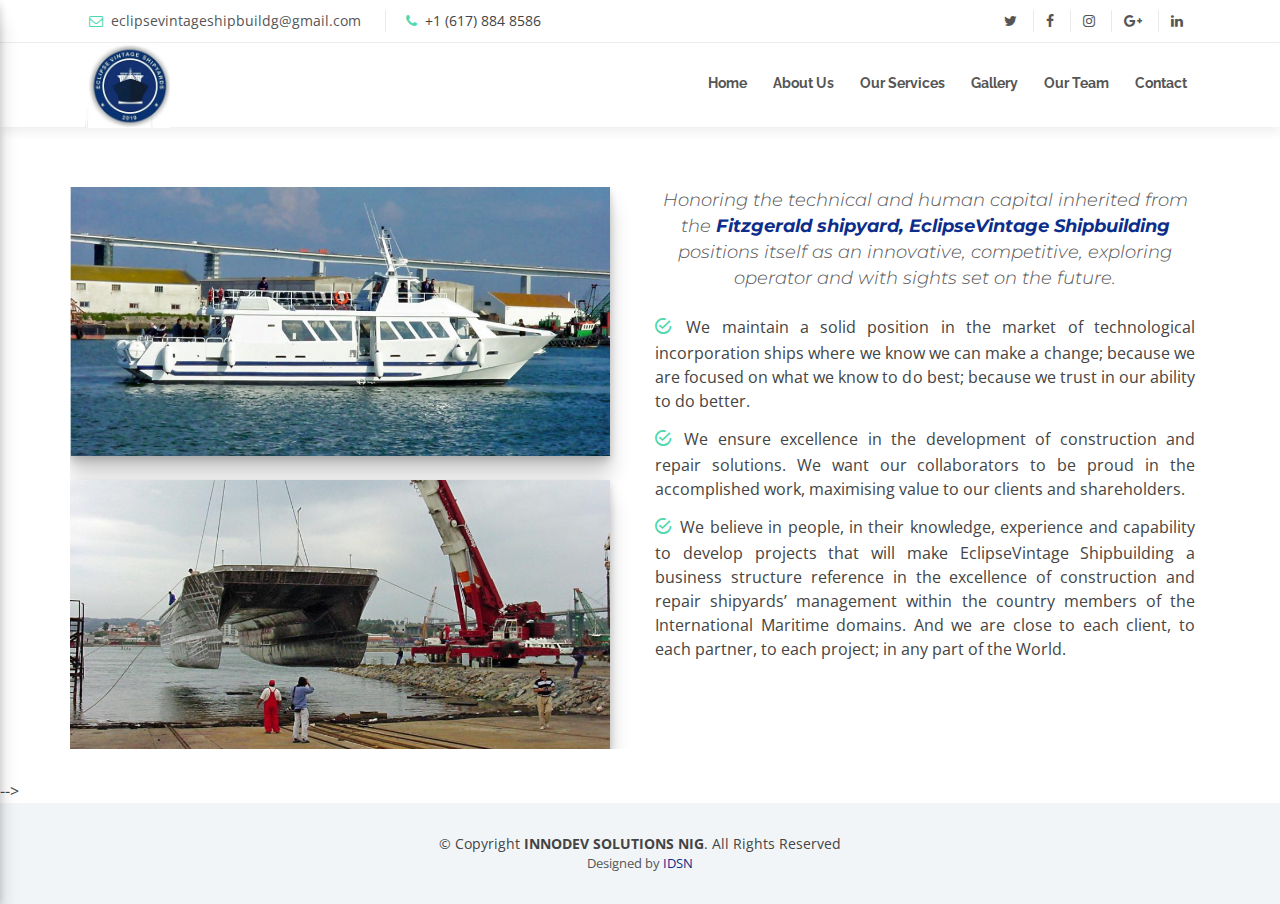
<file: about.html>
<!DOCTYPE html>
<html lang="en">
<head>
  <meta charset="utf-8">
  <title>EclipseVintage</title>
  <meta content="width=device-width, initial-scale=1.0" name="viewport">
  <meta content="" name="keywords">
  <meta content="" name="description">

  <!-- Favicons -->
  <link href="img/DA.jpeg" rel="icon">
  <link href="img/FA.jpeg" rel="apple-touch-icon">

  <!-- Google Fonts -->
  <link href="https://fonts.googleapis.com/css?family=Open+Sans:300,300i,400,400i,700,700i|Raleway:300,400,500,700,800|Montserrat:300,400,700" rel="stylesheet">

  <!-- Bootstrap CSS File -->
  <link href="lib/bootstrap/css/bootstrap.min.css" rel="stylesheet">

  <!-- Libraries CSS Files -->
  <link href="lib/font-awesome/css/font-awesome.min.css" rel="stylesheet">
  <link href="lib/animate/animate.min.css" rel="stylesheet">
  <link href="lib/ionicons/css/ionicons.min.css" rel="stylesheet">
  <link href="lib/owlcarousel/assets/owl.carousel.min.css" rel="stylesheet">
  <link href="lib/magnific-popup/magnific-popup.css" rel="stylesheet">
  <link href="lib/ionicons/css/ionicons.min.css" rel="stylesheet">

  <!-- Main Stylesheet File -->
  <link href="css/style.css" rel="stylesheet">

  <!-- =======================================================
    Theme Name: Reveal
    Theme URL: https://bootstrapmade.com/reveal-bootstrap-corporate-template/
    Author: BootstrapMade.com
    License: https://bootstrapmade.com/license/
  ======================================================= -->
</head>

<body id="body">

  <!--==========================
    Top Bar
  ============================-->
  <section id="topbar" class="d-none d-lg-block">
    <div class="container clearfix">
      <div class="contact-info float-left">
        <i class="fa fa-envelope-o"></i> <a href="mailto:contact@example.com">eclipsevintageshipbuildg@gmail.com</a>
        <i class="fa fa-phone"></i> +1 (617) 884 8586
      </div>
      <div class="social-links float-right">
        <a href="#" class="twitter"><i class="fa fa-twitter"></i></a>
        <a href="#" class="facebook"><i class="fa fa-facebook"></i></a>
        <a href="#" class="instagram"><i class="fa fa-instagram"></i></a>
        <a href="#" class="google-plus"><i class="fa fa-google-plus"></i></a>
        <a href="#" class="linkedin"><i class="fa fa-linkedin"></i></a>
      </div>
    </div>
  </section>

  <!--==========================
    Header
  ============================-->
  <header id="header">
    <div class="container">

      <div id="logo" class="pull-left">
        <!-- <h1><a href="#body" class="scrollto">Reve<span>al</span></a></h1> -->
        <!-- Uncomment below if you prefer to use an image logo -->
         <a href="#body" style="z-index: 10; position: absolute;"><img src="img/FA.jpeg" alt="" title="" /></a>
      </div>

      <nav id="nav-menu-container">
        <ul class="nav-menu">
          <li class="menu-activ"><a href="index.html">Home</a></li>
          <li><a href="about.html">About Us</a></li>
          <li><a href="services.html">Our Services</a></li>
          <li><a href="gallery.html">Gallery</a></li>
          <li><a href="team.html">Our Team</a></li>
          <li><a href="contact.html">Contact</a></li>
        </ul>
      </nav><!-- #nav-menu-container -->
    </div>
  </header><!-- #header -->
<!--==========================
      About Section
    ============================-->
    <section id="about" class="wow fadeInUp">
      <div class="container">
        <div class="row">
          <div class="col-lg-6 about-img">
            <img src="img/about-img.jpeg" alt=""><br><br>
            <span>
              <!-- <img src="img/about-img1.jpeg" alt=""> -->
            </span>
            <img src="img/about-img3.jpeg" alt="">
          </div>

          <div class="col-lg-6 content">
            <h3>Honoring the technical and human capital inherited from the <span>Fitzgerald shipyard, EclipseVintage Shipbuilding</span> positions itself as an innovative, competitive, exploring operator and with sights set on the future.</h3>

            <ul>
              <li><i class="ion-android-checkmark-circle"></i> We maintain a solid position in the market of technological incorporation ships where we know we can make a change; because we are focused on what we know to do best; because we trust in our ability to do better.</li>

              <li><i class="ion-android-checkmark-circle"></i> We ensure excellence in the development of construction and repair solutions. We want our collaborators to be proud in the accomplished work, maximising value to our clients and shareholders.</li>

              <li><i class="ion-android-checkmark-circle"></i> We believe in people, in their knowledge, experience and capability to develop projects that will make EclipseVintage Shipbuilding a business structure reference in the excellence of construction and repair shipyards’ management within the country members of the International Maritime domains. And we are close to each client, to each partner, to each project; in any part of the World.</li>
            </ul>

          </div>
        </div>

      </div>
    </section><!-- #about -->

    <!--==========================
      Mission/Vision Section
    ============================-->
<!-- <div>
    <section id="services" >
      <div class="container">
        <div class="section-header" id="mission">
          <h2 style="letter-spacing: 2px"s>Vision/Mission</h2>
          <p>Sed tamen tempor magna labore dolore dolor sint tempor duis magna elit veniam aliqua esse amet veniam enim export quid quid veniam aliqua eram noster malis nulla duis fugiat culpa esse aute nulla ipsum velit export irure minim illum fore</p>
        </div>

        <div class="row">

          <div class="col-lg-6">
            <div class="box wow fadeInLeft">
              <div class="icon"><i class="fa fa-bar-chart"></i></div>
              <h4 class="title"><a href="">Vision</a></h4>
              <p class="description"> * Emerge as an internationally preferred shipyard to construct world class Merchant and Naval ships, Offshore vessels and structures.</p>
              <br>
              <p class="description">* Become market leader in ship repair, including conversions/ up-gradation.</p>
            </div>
          </div>

          <div class="col-lg-6">
            <div class="box wow fadeInRight">
              <div class="icon"><i class="fa fa-picture-o"></i></div>
              <h4 class="title"><a href="">Mission</a></h4>
              <p class="description">* To build and repair vessels to international standards and provide value added quality engineering services.</p>
              <br>
              <p class="description">* Sustain corporate growth in competitive environment</p>
            </div>
          </div>
        </div>

        <div class="col-lg-">
            <div class="box wow fadeInRight">
              <div class="icon"><i class="fa fa-picture-o"></i></div>
              <h4 class="title"><a href="">Objectives</a></h4>
              <p class="description">* To sustain and enhance commercial shipbuilding activities through technology up- gradation and capacity augmentation </p>
              <br>
              <p class="description">* To continuously endeavor to expand/diversify activities of the shipyard including setting up new facilities</p>
              <br>
              <p class="description">* To carry out Research & Development in Welding and Clean Ship Design Technology</p>
              <br>
              <p class="description">* To Motivate employees through improved specific training programs</p>
              <br>
              <p class="description">* To adopt best practices for clean and safe environment</p>
              <br>
              <p class="description">* Ride the down time with aggressive bidding and secure orders to maximize capacity</p>

              <br>
              <p class="description">* Ensure excellence by developing solutions in naval construction and repair where our collaborators can be proud of the accomplished work by maximising value to clients and shareholders. To be an innovative, competitive, exploring operator and with sights set on the future. To be close to every client, every partner, every project; in any part of the world.</p>
            </div>
          </div>
        </div>
      </div>
    <!-- </section> --> -->
</div>
    <!--==========================
    Footer
  ============================-->
  <footer id="footer">
    <div class="container">
      <div class="copyright">
        &copy; Copyright <strong>INNODEV SOLUTIONS NIG</strong>. All Rights Reserved
      </div>
      <div class="credits">
       
        Designed by <a href="mailto:nonnygraphics@gmail.com">IDSN</a>
      </div>
    </div>
  </footer><!-- #footer -->
  <a href="#" class="back-to-top"><i class="fa fa-chevron-up"></i></a>
    <!-- JavaScript Libraries -->
  <script src="lib/jquery/jquery.min.js"></script>
  <script src="lib/jquery/jquery-migrate.min.js"></script>
  <script src="lib/bootstrap/js/bootstrap.bundle.min.js"></script>
  <script src="lib/easing/easing.min.js"></script>
  <script src="lib/superfish/hoverIntent.js"></script>
  <script src="lib/superfish/superfish.min.js"></script>
  <script src="lib/wow/wow.min.js"></script>
  <script src="lib/owlcarousel/owl.carousel.min.js"></script>
  <script src="lib/magnific-popup/magnific-popup.min.js"></script>
  <script src="lib/sticky/sticky.js"></script>

  <!-- Contact Form JavaScript File -->
  <script src="contactform/contactform.js"></script>

  <!-- Template Main Javascript File -->
  <script src="js/main.js"></script>
  </body>
  </html>
</file>
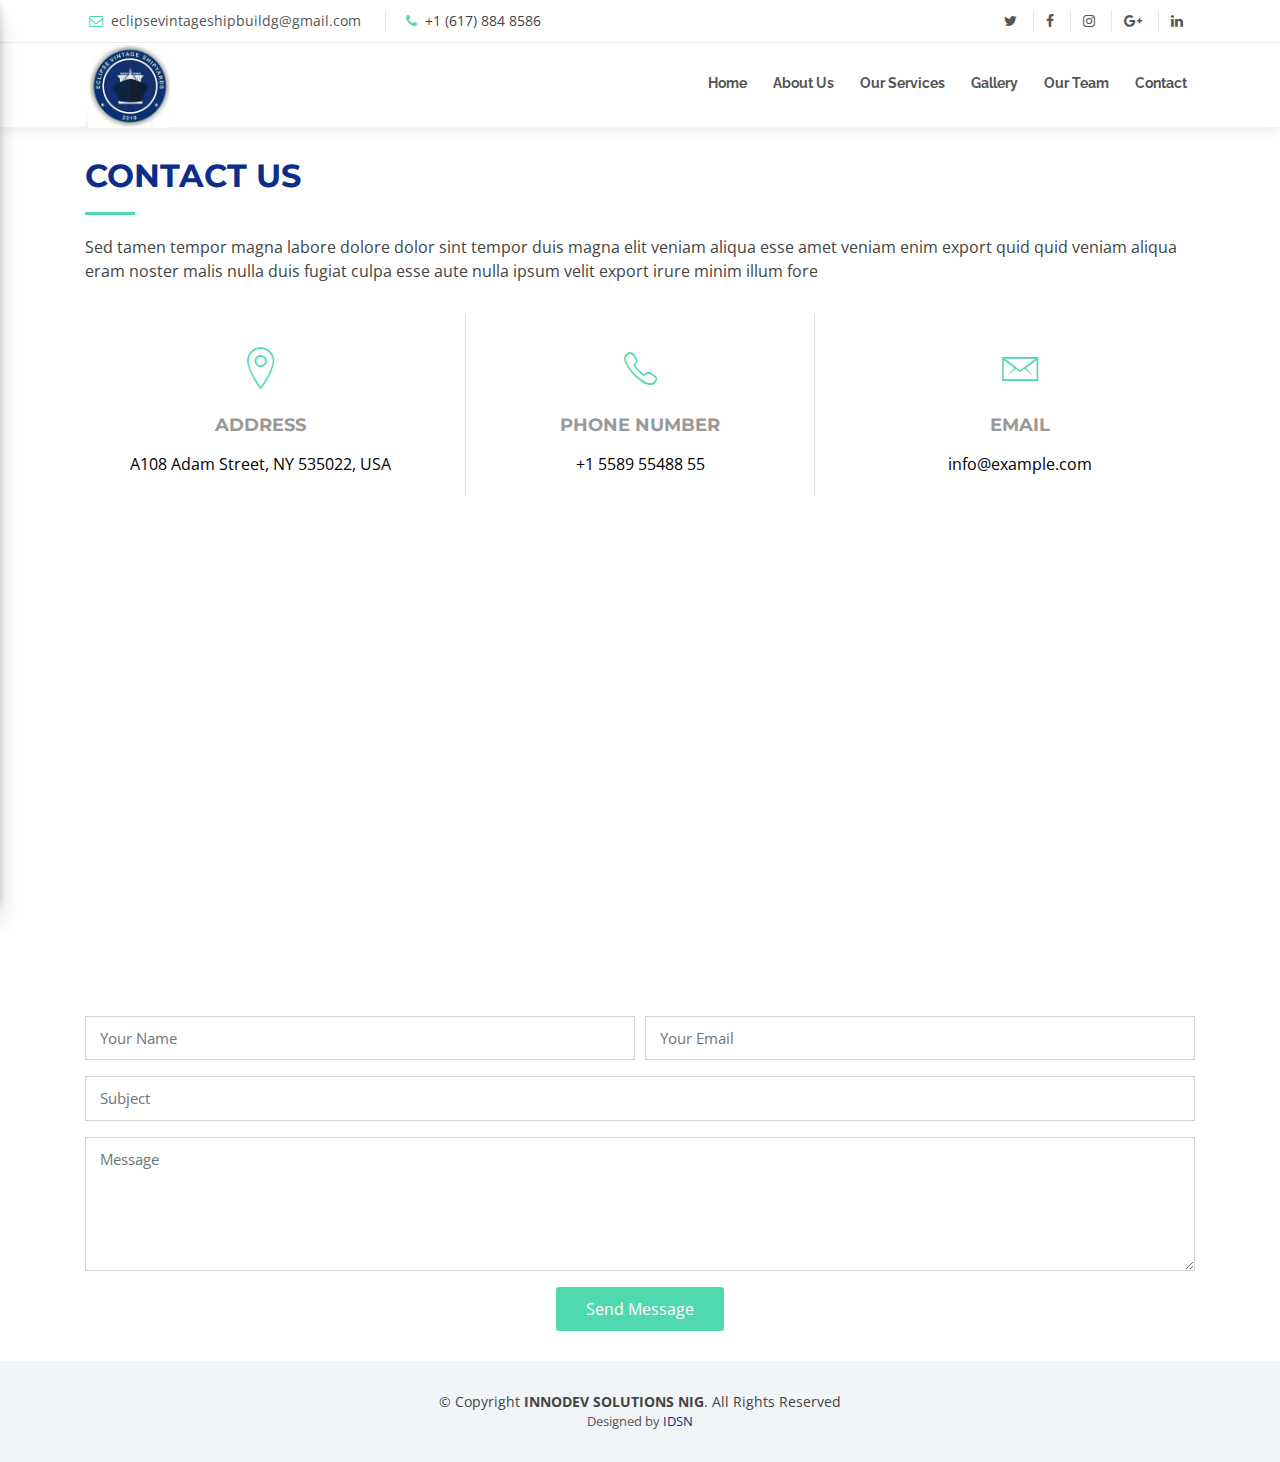
<file: contact.html>
<!DOCTYPE html>
<html lang="en">
<head>
  <meta charset="utf-8">
  <title>EclipseVintage</title>
  <meta content="width=device-width, initial-scale=1.0" name="viewport">
  <meta content="" name="keywords">
  <meta content="" name="description">

  <!-- Favicons -->
  <link href="img/DA.jpeg" rel="icon">
  <link href="img/FA.jpeg" rel="apple-touch-icon">

  <!-- Google Fonts -->
  <link href="https://fonts.googleapis.com/css?family=Open+Sans:300,300i,400,400i,700,700i|Raleway:300,400,500,700,800|Montserrat:300,400,700" rel="stylesheet">

  <!-- Bootstrap CSS File -->
  <link href="lib/bootstrap/css/bootstrap.min.css" rel="stylesheet">

  <!-- Libraries CSS Files -->
  <link href="lib/font-awesome/css/font-awesome.min.css" rel="stylesheet">
  <link href="lib/animate/animate.min.css" rel="stylesheet">
  <link href="lib/ionicons/css/ionicons.min.css" rel="stylesheet">
  <link href="lib/owlcarousel/assets/owl.carousel.min.css" rel="stylesheet">
  <link href="lib/magnific-popup/magnific-popup.css" rel="stylesheet">
  <link href="lib/ionicons/css/ionicons.min.css" rel="stylesheet">

  <!-- Main Stylesheet File -->
  <link href="css/style.css" rel="stylesheet">

  <!-- =======================================================
    Theme Name: Reveal
    Theme URL: https://bootstrapmade.com/reveal-bootstrap-corporate-template/
    Author: BootstrapMade.com
    License: https://bootstrapmade.com/license/
  ======================================================= -->
</head>

<body id="body">

  <!--==========================
    Top Bar
  ============================-->
  <section id="topbar" class="d-none d-lg-block">
    <div class="container clearfix">
      <div class="contact-info float-left">
        <i class="fa fa-envelope-o"></i> <a href="mailto:contact@example.com">eclipsevintageshipbuildg@gmail.com</a>
        <i class="fa fa-phone"></i> +1 (617) 884 8586
      </div>
      <div class="social-links float-right">
        <a href="#" class="twitter"><i class="fa fa-twitter"></i></a>
        <a href="#" class="facebook"><i class="fa fa-facebook"></i></a>
        <a href="#" class="instagram"><i class="fa fa-instagram"></i></a>
        <a href="#" class="google-plus"><i class="fa fa-google-plus"></i></a>
        <a href="#" class="linkedin"><i class="fa fa-linkedin"></i></a>
      </div>
    </div>
  </section>

  <!--==========================
    Header
  ============================-->
  <header id="header">
    <div class="container">

      <div id="logo" class="pull-left">
        <!-- <h1><a href="#body" class="scrollto">Reve<span>al</span></a></h1> -->
        <!-- Uncomment below if you prefer to use an image logo -->
         <a href="#body" style="z-index: 10; position: absolute;"><img src="img/FA.jpeg" alt="" title="" /></a>
      </div>

      <nav id="nav-menu-container">
        <ul class="nav-menu">
          <li class="menu-activ"><a href="index.html">Home</a></li>
          <li><a href="about.html">About Us</a></li>
          <li><a href="services.html">Our Services</a></li>
          <li><a href="gallery.html">Gallery</a></li>
          <li><a href="team.html">Our Team</a></li>
          <li><a href="contact.html">Contact</a></li>
        </ul>
      </nav><!-- #nav-menu-container -->
    </div>
  </header><!-- #header -->
  <!--==========================
      Contact Section
    ============================-->
    <section id="contact" class="wow fadeInUp">
      <div class="container">
        <div class="section-header">
          <h2>Contact Us</h2>
          <p>Sed tamen tempor magna labore dolore dolor sint tempor duis magna elit veniam aliqua esse amet veniam enim export quid quid veniam aliqua eram noster malis nulla duis fugiat culpa esse aute nulla ipsum velit export irure minim illum fore</p>
        </div>

        <div class="row contact-info">

          <div class="col-md-4">
            <div class="contact-address">
              <i class="ion-ios-location-outline"></i>
              <h3>Address</h3>
              <address>A108 Adam Street, NY 535022, USA</address>
            </div>
          </div>

          <div class="col-md-4">
            <div class="contact-phone">
              <i class="ion-ios-telephone-outline"></i>
              <h3>Phone Number</h3>
              <p><a href="tel:+155895548855">+1 5589 55488 55</a></p>
            </div>
          </div>

          <div class="col-md-4">
            <div class="contact-email">
              <i class="ion-ios-email-outline"></i>
              <h3>Email</h3>
              <p><a href="mailto:nonnygraphics@gmail.com">info@example.com</a></p>
            </div>
          </div>

        </div>
      </div>

        <center>
      <div class="container mb-4">
        <iframe src="https://www.google.com/maps/embed?pb=!1m18!1m12!1m3!1d15765.053513986551!2d7.066534123980266!3d8.947860647796906!2m3!1f0!2f0!3f0!3m2!1i1024!2i768!4f13.1!3m3!1m2!1s0x104e87e703eeddf7%3A0x98ff51427477b0a9!2sUniversity%20of%20Abuja%2C%20Mini%20Campus!5e0!3m2!1sen!2sng!4v1567801909671!5m2!1sen!2sng" width="600" height="450" frameborder="0" style="border:0;" allowfullscreen=""></iframe>
        </div>
    </center>

      <div class="container">
        <div class="form">
          <div id="sendmessage">Your message has been sent. Thank you!</div>
          <div id="errormessage"></div>
          <form action="" method="post" role="form" class="contactForm">
            <div class="form-row">
              <div class="form-group col-md-6">
                <input type="text" name="name" class="form-control" id="name" placeholder="Your Name" data-rule="minlen:4" data-msg="Please enter at least 4 chars" />
                <div class="validation"></div>
              </div>
              <div class="form-group col-md-6">
                <input type="email" class="form-control" name="email" id="email" placeholder="Your Email" data-rule="email" data-msg="Please enter a valid email" />
                <div class="validation"></div>
              </div>
            </div>
            <div class="form-group">
              <input type="text" class="form-control" name="subject" id="subject" placeholder="Subject" data-rule="minlen:4" data-msg="Please enter at least 8 chars of subject" />
              <div class="validation"></div>
            </div>
            <div class="form-group">
              <textarea class="form-control" name="message" rows="5" data-rule="required" data-msg="Please write something for us" placeholder="Message"></textarea>
              <div class="validation"></div>
            </div>
            <div class="text-center"><a href="mailto:nonnygraphics@gmail.com? Subject=Hello%20again" target="_top"><button type="submit">Send Message</button></div>
          </form>
        </div>

      </div>
    </section><!-- #contact -->

  </main>
</a>

<!--==========================
    Footer
  ============================-->
  <footer id="footer">
    <div class="container">
      <div class="copyright">
        &copy; Copyright <strong>INNODEV SOLUTIONS NIG</strong>. All Rights Reserved
      </div>
      <div class="credits">
       
        Designed by <a href="mailto:nonnygraphics@gmail.com">IDSN</a>
      </div>
    </div>
  </footer><!-- #footer -->

    <a href="#" class="back-to-top"><i class="fa fa-chevron-up"></i></a>
  <!-- JavaScript Libraries -->
  <script src="lib/jquery/jquery.min.js"></script>
  <script src="lib/jquery/jquery-migrate.min.js"></script>
  <script src="lib/bootstrap/js/bootstrap.bundle.min.js"></script>
  <script src="lib/easing/easing.min.js"></script>
  <script src="lib/superfish/hoverIntent.js"></script>
  <script src="lib/superfish/superfish.min.js"></script>
  <script src="lib/wow/wow.min.js"></script>
  <script src="lib/owlcarousel/owl.carousel.min.js"></script>
  <script src="lib/magnific-popup/magnific-popup.min.js"></script>
  <script src="lib/sticky/sticky.js"></script>

  <!-- Contact Form JavaScript File -->
  <script src="contactform/contactform.js"></script>

  <!-- Template Main Javascript File -->
  <script src="js/main.js"></script>
</body>
</html>
</file>
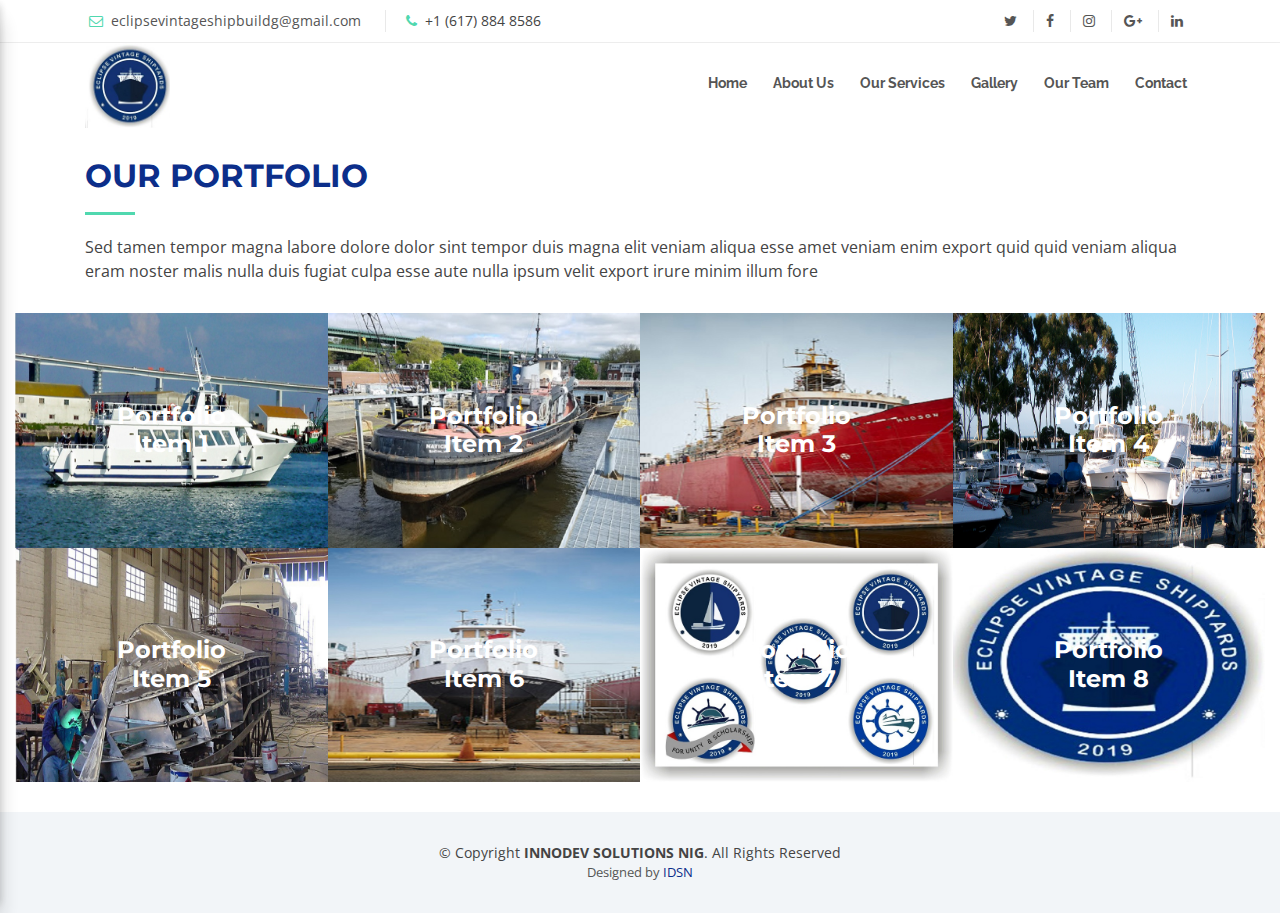
<file: gallery.html>
<!DOCTYPE html>
<html lang="en">
<head>
  <meta charset="utf-8">
  <title>EclipseVintage</title>
  <meta content="width=device-width, initial-scale=1.0" name="viewport">
  <meta content="" name="keywords">
  <meta content="" name="description">

  <!-- Favicons -->
  <link href="img/DA.jpeg" rel="icon">
  <link href="img/FA.jpeg" rel="apple-touch-icon">

  <!-- Google Fonts -->
  <link href="https://fonts.googleapis.com/css?family=Open+Sans:300,300i,400,400i,700,700i|Raleway:300,400,500,700,800|Montserrat:300,400,700" rel="stylesheet">

  <!-- Bootstrap CSS File -->
  <link href="lib/bootstrap/css/bootstrap.min.css" rel="stylesheet">

  <!-- Libraries CSS Files -->
  <link href="lib/font-awesome/css/font-awesome.min.css" rel="stylesheet">
  <link href="lib/animate/animate.min.css" rel="stylesheet">
  <link href="lib/ionicons/css/ionicons.min.css" rel="stylesheet">
  <link href="lib/owlcarousel/assets/owl.carousel.min.css" rel="stylesheet">
  <link href="lib/magnific-popup/magnific-popup.css" rel="stylesheet">
  <link href="lib/ionicons/css/ionicons.min.css" rel="stylesheet">

  <!-- Main Stylesheet File -->
  <link href="css/style.css" rel="stylesheet">

  <!-- =======================================================
    Theme Name: Reveal
    Theme URL: https://bootstrapmade.com/reveal-bootstrap-corporate-template/
    Author: BootstrapMade.com
    License: https://bootstrapmade.com/license/
  ======================================================= -->
</head>

<body id="body">

  <!--==========================
    Top Bar
  ============================-->
  <section id="topbar" class="d-none d-lg-block">
    <div class="container clearfix">
      <div class="contact-info float-left">
        <i class="fa fa-envelope-o"></i> <a href="mailto:contact@example.com">eclipsevintageshipbuildg@gmail.com</a>
        <i class="fa fa-phone"></i> +1 (617) 884 8586
      </div>
      <div class="social-links float-right">
        <a href="#" class="twitter"><i class="fa fa-twitter"></i></a>
        <a href="#" class="facebook"><i class="fa fa-facebook"></i></a>
        <a href="#" class="instagram"><i class="fa fa-instagram"></i></a>
        <a href="#" class="google-plus"><i class="fa fa-google-plus"></i></a>
        <a href="#" class="linkedin"><i class="fa fa-linkedin"></i></a>
      </div>
    </div>
  </section>

  <!--==========================
    Header
  ============================-->
  <header id="header">
    <div class="container">

      <div id="logo" class="pull-left">
        <!-- <h1><a href="#body" class="scrollto">Reve<span>al</span></a></h1> -->
        <!-- Uncomment below if you prefer to use an image logo -->
         <a href="#body" style="z-index: 10; position: absolute;"><img src="img/FA.jpeg" alt="" title="" /></a>
      </div>

      <nav id="nav-menu-container">
        <ul class="nav-menu">
          <li class="menu-activ"><a href="index.html">Home</a></li>
          <li><a href="about.html">About Us</a></li>
          <li><a href="services.html">Our Services</a></li>
          <li><a href="gallery.html">Gallery</a></li>
          <li><a href="team.html">Our Team</a></li>
          <li><a href="contact.html">Contact</a></li>
        </ul>
      </nav><!-- #nav-menu-container -->
    </div>
  </header><!-- #header -->
  <!--==========================
      Our Portfolio Section
    ============================-->
    <section id="portfolio" class="wow fadeInUp">
      <div class="container">
        <div class="section-header">
          <h2>Our Portfolio</h2>
          <p>Sed tamen tempor magna labore dolore dolor sint tempor duis magna elit veniam aliqua esse amet veniam enim export quid quid veniam aliqua eram noster malis nulla duis fugiat culpa esse aute nulla ipsum velit export irure minim illum fore</p>
        </div>
      </div>

      <div class="container-fluid">
        <div class="row no-gutters">

          <div class="col-lg-3 col-md-4">
            <div class="portfolio-item wow fadeInUp">
              <a href="img/portfolio/11.jpeg" class="portfolio-popup">
                <img src="img/portfolio/11.jpeg" alt="">
                <div class="portfolio-overlay">
                  <div class="portfolio-info"><h2 class="wow fadeInUp">Portfolio Item 1</h2></div>
                </div>
              </a>
            </div>
          </div>

          <div class="col-lg-3 col-md-4">
            <div class="portfolio-item wow fadeInUp">
              <a href="img/portfolio/22.jpeg" class="portfolio-popup">
                <img src="img/portfolio/22.jpeg" alt="">
                <div class="portfolio-overlay">
                  <div class="portfolio-info"><h2 class="wow fadeInUp">Portfolio Item 2</h2></div>
                </div>
              </a>
            </div>
          </div>

          <div class="col-lg-3 col-md-4">
            <div class="portfolio-item wow fadeInUp">
              <a href="img/portfolio/33.jpeg" class="portfolio-popup">
                <img src="img/portfolio/33.jpeg" alt="">
                <div class="portfolio-overlay">
                  <div class="portfolio-info"><h2 class="wow fadeInUp">Portfolio Item 3</h2></div>
                </div>
              </a>
            </div>
          </div>

          <div class="col-lg-3 col-md-4">
            <div class="portfolio-item wow fadeInUp">
              <a href="img/portfolio/44.png" class="portfolio-popup">
                <img src="img/portfolio/44.png" alt="">
                <div class="portfolio-overlay">
                  <div class="portfolio-info"><h2 class="wow fadeInUp">Portfolio Item 4</h2></div>
                </div>
              </a>
            </div>
          </div>

          <div class="col-lg-3 col-md-4">
            <div class="portfolio-item wow fadeInUp">
              <a href="img/portfolio/55.jpeg" class="portfolio-popup">
                <img src="img/portfolio/55.jpeg" alt="">
                <div class="portfolio-overlay">
                  <div class="portfolio-info"><h2 class="wow fadeInUp">Portfolio Item 5</h2></div>
                </div>
              </a>
            </div>
          </div>

          <div class="col-lg-3 col-md-4">
            <div class="portfolio-item wow fadeInUp">
              <a href="img/portfolio/66.jpeg" class="portfolio-popup">
                <img src="img/portfolio/66.jpeg" alt="">
                <div class="portfolio-overlay">
                  <div class="portfolio-info"><h2 class="wow fadeInUp">Portfolio Item 6</h2></div>
                </div>
              </a>
            </div>
          </div>

          <div class="col-lg-3 col-md-4">
            <div class="portfolio-item wow fadeInUp">
              <a href="img/portfolio/77.jpeg" class="portfolio-popup">
                <img src="img/portfolio/77.jpeg" alt="">
                <div class="portfolio-overlay">
                  <div class="portfolio-info"><h2 class="wow fadeInUp">Portfolio Item 7</h2></div>
                </div>
              </a>
            </div>
          </div>

          <div class="col-lg-3 col-md-4">
            <div class="portfolio-item wow fadeInUp">
              <a href="img/portfolio/88.jpeg" class="portfolio-popup">
                <img src="img/portfolio/88.jpeg" alt="">
                <div class="portfolio-overlay">
                  <div class="portfolio-info"><h2 class="wow fadeInUp">Portfolio Item 8</h2></div>
                </div>
              </a>
            </div>
          </div>

        </div>

      </div>
    </section><!-- #portfolio -->
    <!--==========================
    Footer
  ============================-->
  <footer id="footer">
    <div class="container">
      <div class="copyright">
        &copy; Copyright <strong>INNODEV SOLUTIONS NIG</strong>. All Rights Reserved
      </div>
      <div class="credits">
       
        Designed by <a href="mailto:nonnygraphics@gmail.com">IDSN</a>
      </div>
    </div>
  </footer><!-- #footer -->

  <a href="#" class="back-to-top"><i class="fa fa-chevron-up"></i></a>
    <!-- JavaScript Libraries -->
  <script src="lib/jquery/jquery.min.js"></script>
  <script src="lib/jquery/jquery-migrate.min.js"></script>
  <script src="lib/bootstrap/js/bootstrap.bundle.min.js"></script>
  <script src="lib/easing/easing.min.js"></script>
  <script src="lib/superfish/hoverIntent.js"></script>
  <script src="lib/superfish/superfish.min.js"></script>
  <script src="lib/wow/wow.min.js"></script>
  <script src="lib/owlcarousel/owl.carousel.min.js"></script>
  <script src="lib/magnific-popup/magnific-popup.min.js"></script>
  <script src="lib/sticky/sticky.js"></script>

  <!-- Contact Form JavaScript File -->
  <script src="contactform/contactform.js"></script>

  <!-- Template Main Javascript File -->
  <script src="js/main.js"></script>
</body>
</html>
</file>
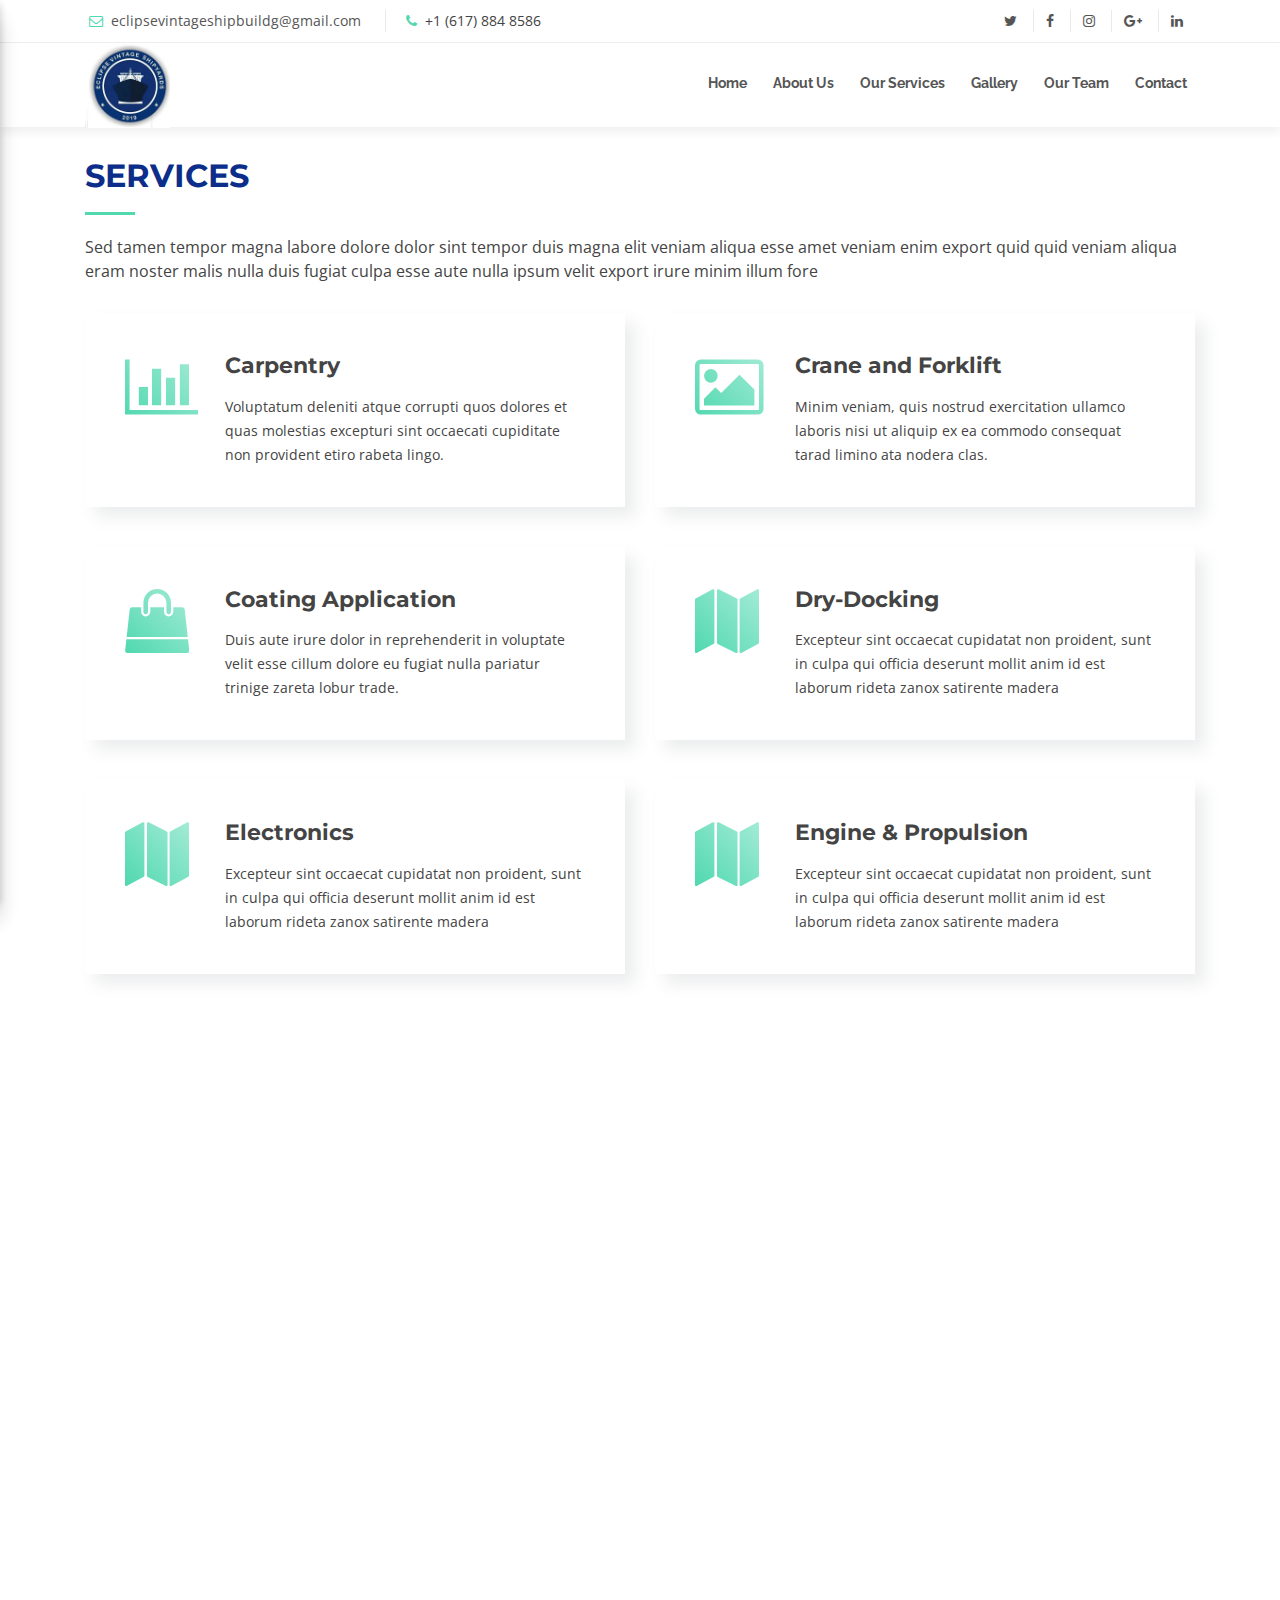
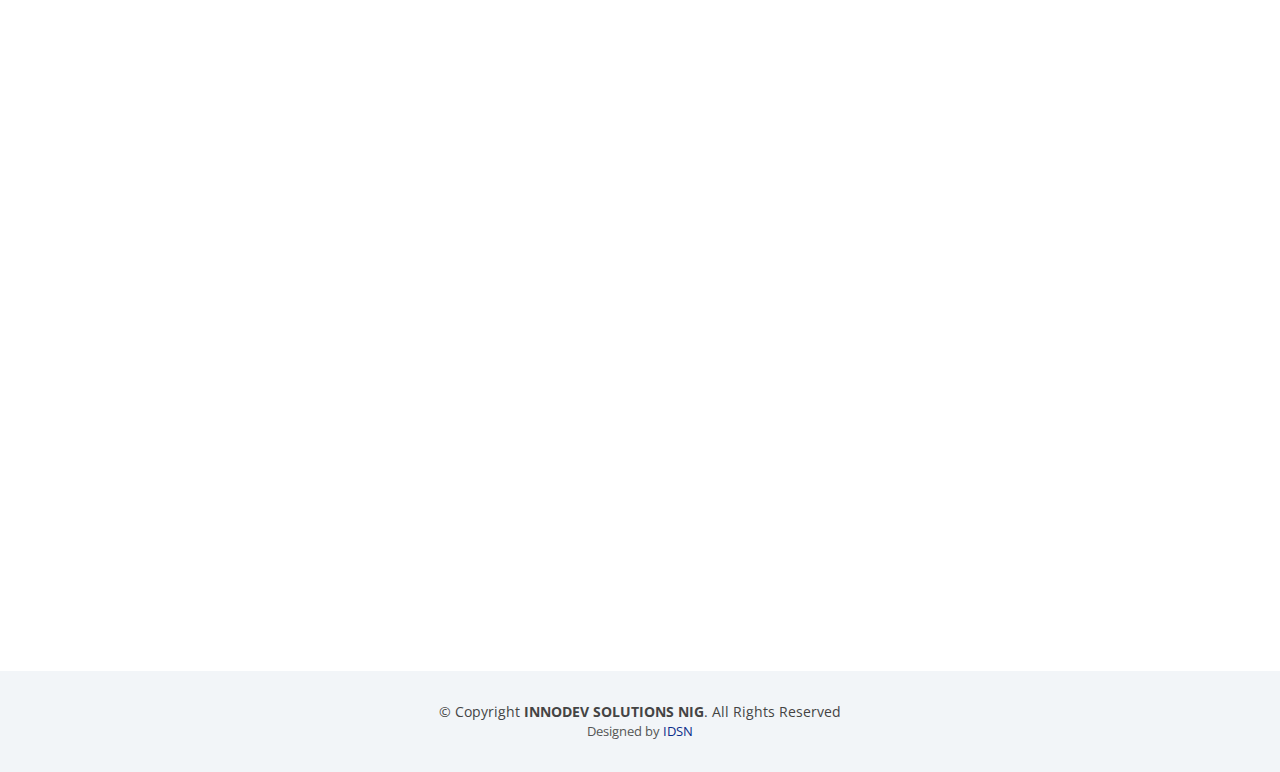
<file: services.html>
<!DOCTYPE html>
<html lang="en">
<head>
  <meta charset="utf-8">
  <title>EclipseVintage</title>
  <meta content="width=device-width, initial-scale=1.0" name="viewport">
  <meta content="" name="keywords">
  <meta content="" name="description">

  <!-- Favicons -->
  <link href="img/DA.jpeg" rel="icon">
  <link href="img/FA.jpeg" rel="apple-touch-icon">

  <!-- Google Fonts -->
  <link href="https://fonts.googleapis.com/css?family=Open+Sans:300,300i,400,400i,700,700i|Raleway:300,400,500,700,800|Montserrat:300,400,700" rel="stylesheet">

  <!-- Bootstrap CSS File -->
  <link href="lib/bootstrap/css/bootstrap.min.css" rel="stylesheet">

  <!-- Libraries CSS Files -->
  <link href="lib/font-awesome/css/font-awesome.min.css" rel="stylesheet">
  <link href="lib/animate/animate.min.css" rel="stylesheet">
  <link href="lib/ionicons/css/ionicons.min.css" rel="stylesheet">
  <link href="lib/owlcarousel/assets/owl.carousel.min.css" rel="stylesheet">
  <link href="lib/magnific-popup/magnific-popup.css" rel="stylesheet">
  <link href="lib/ionicons/css/ionicons.min.css" rel="stylesheet">

  <!-- Main Stylesheet File -->
  <link href="css/style.css" rel="stylesheet">

  <!-- =======================================================
    Theme Name: Reveal
    Theme URL: https://bootstrapmade.com/reveal-bootstrap-corporate-template/
    Author: BootstrapMade.com
    License: https://bootstrapmade.com/license/
  ======================================================= -->
</head>

<body id="body">

  <!--==========================
    Top Bar
  ============================-->
  <section id="topbar" class="d-none d-lg-block">
    <div class="container clearfix">
      <div class="contact-info float-left">
        <i class="fa fa-envelope-o"></i> <a href="mailto:contact@example.com">eclipsevintageshipbuildg@gmail.com</a>
        <i class="fa fa-phone"></i> +1 (617) 884 8586
      </div>
      <div class="social-links float-right">
        <a href="#" class="twitter"><i class="fa fa-twitter"></i></a>
        <a href="#" class="facebook"><i class="fa fa-facebook"></i></a>
        <a href="#" class="instagram"><i class="fa fa-instagram"></i></a>
        <a href="#" class="google-plus"><i class="fa fa-google-plus"></i></a>
        <a href="#" class="linkedin"><i class="fa fa-linkedin"></i></a>
      </div>
    </div>
  </section>

  <!--==========================
    Header
  ============================-->
  <header id="header">
    <div class="container">

      <div id="logo" class="pull-left">
        <!-- <h1><a href="#body" class="scrollto">Reve<span>al</span></a></h1> -->
        <!-- Uncomment below if you prefer to use an image logo -->
         <a href="#body" style="z-index: 10; position: absolute;"><img src="img/FA.jpeg" alt="" title="" /></a>
      </div>

      <nav id="nav-menu-container">
        <ul class="nav-menu">
          <li class="menu-activ"><a href="index.html">Home</a></li>
          <li><a href="about.html">About Us</a></li>
          <li><a href="services.html">Our Services</a></li>
          <li><a href="gallery.html">Gallery</a></li>
          <li><a href="team.html">Our Team</a></li>
          <li><a href="contact.html">Contact</a></li>
        </ul>
      </nav><!-- #nav-menu-container -->
    </div>
  </header><!-- #header -->
<!--==========================
      Services Section
    ============================-->
    <section id="services">
      <div class="container">
        <div class="section-header">
          <h2>Services</h2>
          <p>Sed tamen tempor magna labore dolore dolor sint tempor duis magna elit veniam aliqua esse amet veniam enim export quid quid veniam aliqua eram noster malis nulla duis fugiat culpa esse aute nulla ipsum velit export irure minim illum fore</p>
        </div>

        <div class="row">

          <div class="col-lg-6">
            <div class="box wow fadeInLeft">
              <div class="icon"><i class="fa fa-bar-chart"></i></div>
              <h4 class="title"><a href="">Carpentry</a></h4>
              <p class="description">Voluptatum deleniti atque corrupti quos dolores et quas molestias excepturi sint occaecati cupiditate non provident etiro rabeta lingo.</p>
            </div>
          </div>

          <div class="col-lg-6">
            <div class="box wow fadeInRight">
              <div class="icon"><i class="fa fa-picture-o"></i></div>
              <h4 class="title"><a href="">Crane and Forklift</a></h4>
              <p class="description">Minim veniam, quis nostrud exercitation ullamco laboris nisi ut aliquip ex ea commodo consequat tarad limino ata nodera clas.</p>
            </div>
          </div>

          <div class="col-lg-6">
            <div class="box wow fadeInLeft" data-wow-delay="0.2s">
              <div class="icon"><i class="fa fa-shopping-bag"></i></div>
              <h4 class="title"><a href="">Coating Application</a></h4>
              <p class="description">Duis aute irure dolor in reprehenderit in voluptate velit esse cillum dolore eu fugiat nulla pariatur trinige zareta lobur trade.</p>
            </div>
          </div>

          <div class="col-lg-6">
            <div class="box wow fadeInRight" data-wow-delay="0.2s">
              <div class="icon"><i class="fa fa-map"></i></div>
              <h4 class="title"><a href="">Dry-Docking</a></h4>
              <p class="description">Excepteur sint occaecat cupidatat non proident, sunt in culpa qui officia deserunt mollit anim id est laborum rideta zanox satirente madera</p>
            </div>
          </div>

          <div class="col-lg-6">
            <div class="box wow fadeInRight" data-wow-delay="0.2s">
              <div class="icon"><i class="fa fa-map"></i></div>
              <h4 class="title"><a href="">Electronics</a></h4>
              <p class="description">Excepteur sint occaecat cupidatat non proident, sunt in culpa qui officia deserunt mollit anim id est laborum rideta zanox satirente madera</p>
            </div>
          </div>

          <div class="col-lg-6">
            <div class="box wow fadeInRight" data-wow-delay="0.2s">
              <div class="icon"><i class="fa fa-map"></i></div>
              <h4 class="title"><a href="">Engine & Propulsion</a></h4>
              <p class="description">Excepteur sint occaecat cupidatat non proident, sunt in culpa qui officia deserunt mollit anim id est laborum rideta zanox satirente madera</p>
            </div>
          </div>

          <div class="col-lg-6">
            <div class="box wow fadeInRight" data-wow-delay="0.2s">
              <div class="icon"><i class="fa fa-map"></i></div>
              <h4 class="title"><a href="">Fitting & welding (ABS Certified)</a></h4>
              <p class="description">Excepteur sint occaecat cupidatat non proident, sunt in culpa qui officia deserunt mollit anim id est laborum rideta zanox satirente madera</p>
            </div>
          </div>

          <div class="col-lg-6">
            <div class="box wow fadeInRight" data-wow-delay="0.2s">
              <div class="icon"><i class="fa fa-map"></i></div>
              <h4 class="title"><a href="">Engine & Propulsion Unit Repair/Retrofit</a></h4>
              <p class="description">Excepteur sint occaecat cupidatat non proident, sunt in culpa qui officia deserunt mollit anim id est laborum rideta zanox satirente madera</p>
            </div>
          </div>

          <div class="col-lg-6">
            <div class="box wow fadeInRight" data-wow-delay="0.2s">
              <div class="icon"><i class="fa fa-map"></i></div>
              <h4 class="title"><a href="">Machinery Repairs and Maintenance</a></h4>
              <p class="description">Excepteur sint occaecat cupidatat non proident, sunt in culpa qui officia deserunt mollit anim id est laborum rideta zanox satirente madera</p>
            </div>
          </div>

          <div class="col-lg-6">
            <div class="box wow fadeInRight" data-wow-delay="0.2s">
              <div class="icon"><i class="fa fa-map"></i></div>
              <h4 class="title"><a href="">Navigation Upgrades & Retrofitting</a></h4>
              <p class="description">Excepteur sint occaecat cupidatat non proident, sunt in culpa qui officia deserunt mollit anim id est laborum rideta zanox satirente madera</p>
            </div>
          </div>

          <div class="col-lg-6">
            <div class="box wow fadeInRight" data-wow-delay="0.2s">
              <div class="icon"><i class="fa fa-map"></i></div>
              <h4 class="title"><a href="">Piping  Preservation & Restoration</a></h4>
              <p class="description">Excepteur sint occaecat cupidatat non proident, sunt in culpa qui officia deserunt mollit anim id est laborum rideta zanox satirente madera</p>
            </div>
          </div>

          <div class="col-lg-6">
            <div class="box wow fadeInRight" data-wow-delay="0.2s">
              <div class="icon"><i class="fa fa-map"></i></div>
              <h4 class="title"><a href="">Rigging & Tuning of Sailing Vessels</a></h4>
              <p class="description">Excepteur sint occaecat cupidatat non proident, sunt in culpa qui officia deserunt mollit anim id est laborum rideta zanox satirente madera</p>
            </div>
          </div>

          <div class="col-lg-6">
            <div class="box wow fadeInRight" data-wow-delay="0.2s">
              <div class="icon"><i class="fa fa-map"></i></div>
              <h4 class="title"><a href="">Shipwrighting</a></h4>
              <p class="description">Excepteur sint occaecat cupidatat non proident, sunt in culpa qui officia deserunt mollit anim id est laborum rideta zanox satirente madera</p>
            </div>
          </div>

          <div class="col-lg-6">
            <div class="box wow fadeInRight" data-wow-delay="0.2s">
              <div class="icon"><i class="fa fa-map"></i></div>
              <h4 class="title"><a href="">Under Water Piping</a></h4>
              <p class="description">Excepteur sint occaecat cupidatat non proident, sunt in culpa qui officia deserunt mollit anim id est laborum rideta zanox satirente madera</p>
            </div>
          </div>

        </div>

     </div>
    </section><!-- #services -->

<!--==========================
      Call To Action Section
    ============================-->
    <section id="call-to-action" class="wow fadeInUp">
      <div class="container">
        <div class="row">
          <div class="col-lg-9 text-center text-lg-left">
            <h3 class="cta-title">Contract Us/<br>Consultancy</h3>
            <p class="cta-text"> EclipseVintage Shipyards are available 24/7 with the First Class Services and Consultancy to add Value to your Organization </p>
          </div>
          <div class="col-lg-3 cta-btn-container text-center">
            <a class="cta-btn align-middle" href="contact.html">Call To Action</a>
          </div>
        </div>

      </div>
    </section><!-- #call-to-action -->

    <!--==========================
    Footer
  ============================-->
  <footer id="footer">
    <div class="container">
      <div class="copyright">
        &copy; Copyright <strong>INNODEV SOLUTIONS NIG</strong>. All Rights Reserved
      </div>
      <div class="credits">
       
        Designed by <a href="mailto:nonnygraphics@gmail.com">IDSN</a>
      </div>
    </div>
  </footer><!-- #footer -->
      <a href="#" class="back-to-top"><i class="fa fa-chevron-up"></i></a>

    <!-- JavaScript Libraries -->
  <script src="lib/jquery/jquery.min.js"></script>
  <script src="lib/jquery/jquery-migrate.min.js"></script>
  <script src="lib/bootstrap/js/bootstrap.bundle.min.js"></script>
  <script src="lib/easing/easing.min.js"></script>
  <script src="lib/superfish/hoverIntent.js"></script>
  <script src="lib/superfish/superfish.min.js"></script>
  <script src="lib/wow/wow.min.js"></script>
  <script src="lib/owlcarousel/owl.carousel.min.js"></script>
  <script src="lib/magnific-popup/magnific-popup.min.js"></script>
  <script src="lib/sticky/sticky.js"></script>

  <!-- Contact Form JavaScript File -->
  <script src="contactform/contactform.js"></script>

  <!-- Template Main Javascript File -->
  <script src="js/main.js"></script>
</body>
</html>
</file>
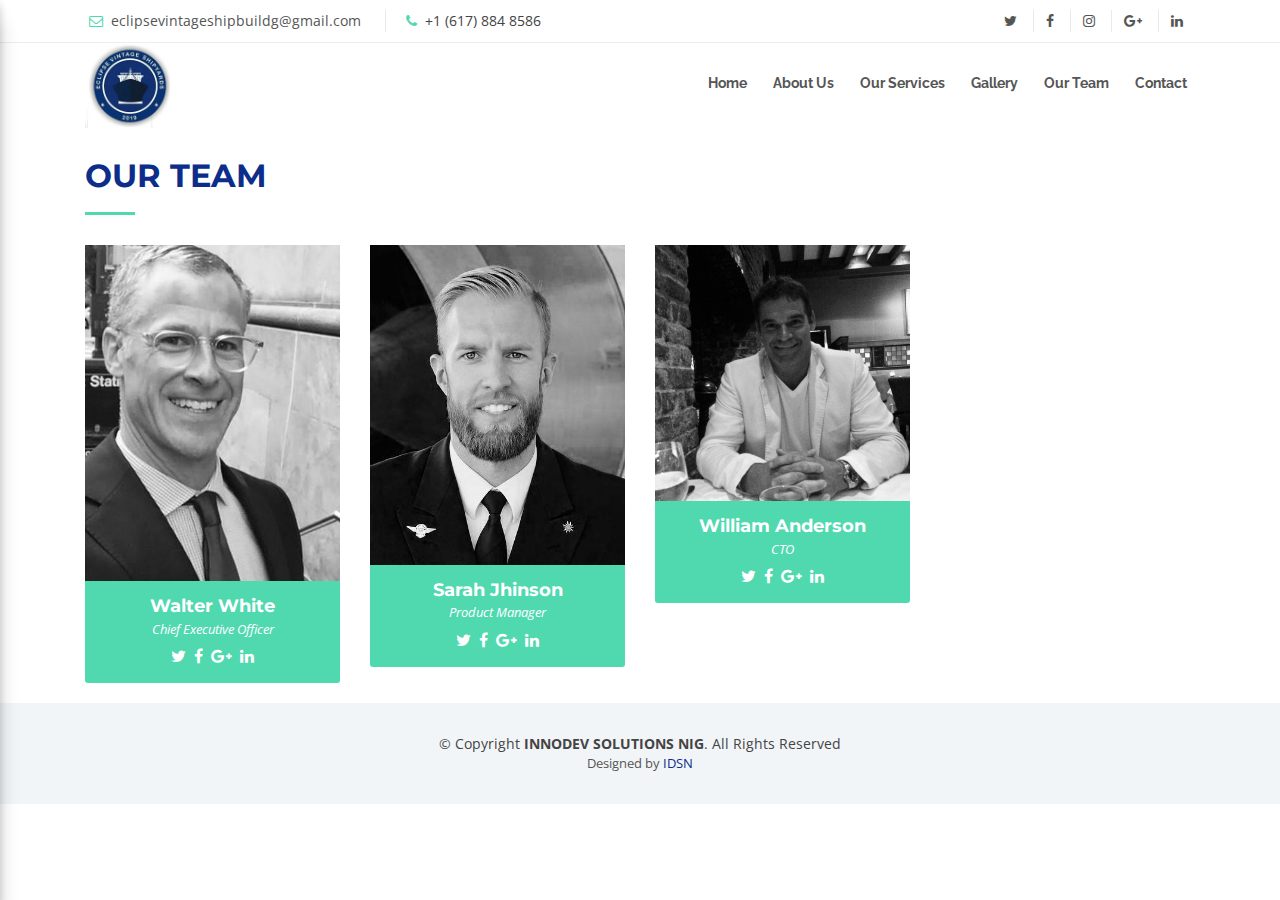
<file: team.html>
<!DOCTYPE html>
<html lang="en">
<head>
  <meta charset="utf-8">
  <title>EclipseVintage</title>
  <meta content="width=device-width, initial-scale=1.0" name="viewport">
  <meta content="" name="keywords">
  <meta content="" name="description">

  <!-- Favicons -->
  <link href="img/DA.jpeg" rel="icon">
  <link href="img/FA.jpeg" rel="apple-touch-icon">

  <!-- Google Fonts -->
  <link href="https://fonts.googleapis.com/css?family=Open+Sans:300,300i,400,400i,700,700i|Raleway:300,400,500,700,800|Montserrat:300,400,700" rel="stylesheet">

  <!-- Bootstrap CSS File -->
  <link href="lib/bootstrap/css/bootstrap.min.css" rel="stylesheet">

  <!-- Libraries CSS Files -->
  <link href="lib/font-awesome/css/font-awesome.min.css" rel="stylesheet">
  <link href="lib/animate/animate.min.css" rel="stylesheet">
  <link href="lib/ionicons/css/ionicons.min.css" rel="stylesheet">
  <link href="lib/owlcarousel/assets/owl.carousel.min.css" rel="stylesheet">
  <link href="lib/magnific-popup/magnific-popup.css" rel="stylesheet">
  <link href="lib/ionicons/css/ionicons.min.css" rel="stylesheet">

  <!-- Main Stylesheet File -->
  <link href="css/style.css" rel="stylesheet">

  <!-- =======================================================
    Theme Name: Reveal
    Theme URL: https://bootstrapmade.com/reveal-bootstrap-corporate-template/
    Author: BootstrapMade.com
    License: https://bootstrapmade.com/license/
  ======================================================= -->
</head>

<body id="body">

  <!--==========================
    Top Bar
  ============================-->
  <section id="topbar" class="d-none d-lg-block">
    <div class="container clearfix">
      <div class="contact-info float-left">
        <i class="fa fa-envelope-o"></i> <a href="mailto:contact@example.com">eclipsevintageshipbuildg@gmail.com</a>
        <i class="fa fa-phone"></i> +1 (617) 884 8586
      </div>
      <div class="social-links float-right">
        <a href="#" class="twitter"><i class="fa fa-twitter"></i></a>
        <a href="#" class="facebook"><i class="fa fa-facebook"></i></a>
        <a href="#" class="instagram"><i class="fa fa-instagram"></i></a>
        <a href="#" class="google-plus"><i class="fa fa-google-plus"></i></a>
        <a href="#" class="linkedin"><i class="fa fa-linkedin"></i></a>
      </div>
    </div>
  </section>

  <!--==========================
    Header
  ============================-->
  <header id="header">
    <div class="container">

      <div id="logo" class="pull-left">
        <!-- <h1><a href="#body" class="scrollto">Reve<span>al</span></a></h1> -->
        <!-- Uncomment below if you prefer to use an image logo -->
         <a href="#body" style="z-index: 10; position: absolute;"><img src="img/FA.jpeg" alt="" title="" /></a>
      </div>

      <nav id="nav-menu-container">
        <ul class="nav-menu">
          <li class="menu-activ"><a href="index.html">Home</a></li>
          <li><a href="about.html">About Us</a></li>
          <li><a href="services.html">Our Services</a></li>
          <li><a href="gallery.html">Gallery</a></li>
          <li><a href="team.html">Our Team</a></li>
          <li><a href="contact.html">Contact</a></li>
        </ul>
      </nav><!-- #nav-menu-container -->
    </div>
  </header><!-- #header -->

      <!--==========================
      Our Team Section
    ============================-->

    <section id="team" class="wow fadeInUp">

      <div class="container">
        <div class="section-header">
          <h2>Our Team</h2>
        </div>
        <div class="row">
          <div class="col-lg-3 col-md-6">
            <div class="member">
              <div class="pic"><img src="img/team-11.jpeg" alt=""></div>
              <div class="details">
                <h4>Walter White</h4>
                <span>Chief Executive Officer</span>
                <div class="social">
                  <a href=""><i class="fa fa-twitter"></i></a>
                  <a href=""><i class="fa fa-facebook"></i></a>
                  <a href=""><i class="fa fa-google-plus"></i></a>
                  <a href=""><i class="fa fa-linkedin"></i></a>
                </div>
              </div>
            </div>
          </div>

          <div class="col-lg-3 col-md-6">
            <div class="member">
              <div class="pic"><img src="img/team-22.jpeg" alt=""></div>
              <div class="details">
                <h4>Sarah Jhinson</h4>
                <span>Product Manager</span>
                <div class="social">
                  <a href=""><i class="fa fa-twitter"></i></a>
                  <a href=""><i class="fa fa-facebook"></i></a>
                  <a href=""><i class="fa fa-google-plus"></i></a>
                  <a href=""><i class="fa fa-linkedin"></i></a>
                </div>
              </div>
            </div>
          </div>

          <div class="col-lg-3 col-md-6">
            <div class="member">
              <div class="pic"><img src="img/team-33.jpeg" alt=""></div>
              <div class="details">
                <h4>William Anderson</h4>
                <span>CTO</span>
                <div class="social">
                  <a href=""><i class="fa fa-twitter"></i></a>
                  <a href=""><i class="fa fa-facebook"></i></a>
                  <a href=""><i class="fa fa-google-plus"></i></a>
                  <a href=""><i class="fa fa-linkedin"></i></a>
                </div>
              </div>
            </div>
          </div>

          </div>
        </div>

      </div>
    </section><!-- #team -->
    <!--==========================
    Footer
  ============================-->
  <footer id="footer">
    <div class="container">
      <div class="copyright">
        &copy; Copyright <strong>INNODEV SOLUTIONS NIG</strong>. All Rights Reserved
      </div>
      <div class="credits">
       
        Designed by <a href="mailto:nonnygraphics@gmail.com">IDSN</a>
      </div>
    </div>
  </footer><!-- #footer -->
      <a href="#" class="back-to-top"><i class="fa fa-chevron-up"></i></a>
    <!-- JavaScript Libraries -->
  <script src="lib/jquery/jquery.min.js"></script>
  <script src="lib/jquery/jquery-migrate.min.js"></script>
  <script src="lib/bootstrap/js/bootstrap.bundle.min.js"></script>
  <script src="lib/easing/easing.min.js"></script>
  <script src="lib/superfish/hoverIntent.js"></script>
  <script src="lib/superfish/superfish.min.js"></script>
  <script src="lib/wow/wow.min.js"></script>
  <script src="lib/owlcarousel/owl.carousel.min.js"></script>
  <script src="lib/magnific-popup/magnific-popup.min.js"></script>
  <script src="lib/sticky/sticky.js"></script>

  <!-- Contact Form JavaScript File -->
  <script src="contactform/contactform.js"></script>

  <!-- Template Main Javascript File -->
  <script src="js/main.js"></script>
</body>
</html>
</file>
<file: css/style.css>
/*
  Theme Name: Reveal
  Theme URL: https://bootstrapmade.com/reveal-bootstrap-corporate-template/
  Author: BootstrapMade.com
  License: https://bootstrapmade.com/license/
*/

/*--------------------------------------------------------------
# General
--------------------------------------------------------------*/

body {
  background: white;
  color: #444;
  font-family: "Open Sans", sans-serif;
}

a {
  color: #50d8af;
  transition: 0.5s;
}

a:hover,
a:active,
a:focus {
  color: #51d8af;
  outline: none;
  text-decoration: none;
}

p {
  padding: 0;
  margin: 0 0 30px 0;
}

h1,
h2,
h3,
h4,
h5,
h6 {
  font-family: "Montserrat", sans-serif;
  font-weight: 400;
  margin: 0 0 20px 0;
  padding: 0;
}

/* Back to top button */

.back-to-top {
  position: fixed;
  display: none;
  background: #50d8af;
  color: #fff;
  padding: 6px 12px 9px 12px;
  font-size: 16px;
  border-radius: 2px;
  right: 15px;
  bottom: 15px;
  transition: background 0.5s;
}

.back-to-top:focus {
  background: #50d8af;
  color: #fff;
  outline: none;
}

.back-to-top:hover {
  background: #0c2e8a;
  color: #fff;
}

/*--------------------------------------------------------------
# Top Bar
--------------------------------------------------------------*/

#topbar {
  background: #fff;
  padding: 10px 0;
  border-bottom: 1px solid #eee;
  font-size: 14px;
}

#topbar .contact-info a {
  line-height: 1;
  color: #555;
}

#topbar .contact-info a:hover {
  color: #50d8af;
}

#topbar .contact-info i {
  color: #50d8af;
  padding: 4px;
}

#topbar .contact-info .fa-phone {
  padding-left: 20px;
  margin-left: 20px;
  border-left: 1px solid #e9e9e9;
}

#topbar .social-links a {
  color: #555;
  padding: 4px 12px;
  display: inline-block;
  line-height: 1px;
  border-left: 1px solid #e9e9e9;
}

#topbar .social-links a:hover {
  color: #50d8af;
}

#topbar .social-links a:first-child {
  border-left: 0;
}

/*--------------------------------------------------------------
# Header
--------------------------------------------------------------*/

#header {
  padding: 20px 0;
  height: 84px;
  transition: all 0.5s;
  z-index: 997;
  background: #fff;
  box-shadow: 0px 6px 9px 0px rgba(0, 0, 0, 0.06);
}

#header #logo h1 {
  font-size: 42px;
  margin: 0;
  padding: 0;
  line-height: 1;
  font-family: "Montserrat", sans-serif;
  font-weight: 700;
}

#header #logo h1 a {
  color: #0c2e8a;
  line-height: 1;
  display: inline-block;
}

#header #logo h1 a span {
  color: #50d8af;
}

#header #logo img {
  padding: 0;
  margin: 0;
  margin-top: -20px;
   max-height: 85px;

}

/*--------------------------------------------------------------
# Intro Section
--------------------------------------------------------------*/

#intro {
  width: 100%;
  height: 60vh;
  position: relative;
  background: url("../img/intro-carousel/slide1.jpeg") no-repeat;
  background-size: cover;
}

#intro .intro-content {
  position: absolute;
  bottom: 0;
  top: 0;
  left: 0;
  right: 0;
  z-index: 10;
  display: -webkit-box;
  display: -webkit-flex;
  display: -ms-flexbox;
  display: flex;
  -webkit-box-pack: center;
  -webkit-justify-content: center;
  -ms-flex-pack: center;
  justify-content: center;
  -webkit-box-align: center;
  -webkit-align-items: center;
  -ms-flex-align: center;
  align-items: center;
  -webkit-box-orient: vertical;
  -webkit-box-direction: normal;
  -webkit-flex-direction: column;
  -ms-flex-direction: column;
  flex-direction: column;
  text-align: center;
}

#intro .intro-content h2 {
  color: #0c2e8a;
  margin-bottom: 30px;
  font-size: 64px;
  font-weight: 700;
}

#intro .intro-content h2 span {
  color: #50d8af;
  text-decoration: underline;
}

#intro .intro-content .btn-get-started,
#intro .intro-content .btn-projects {
  font-family: "Raleway", sans-serif;
  font-size: 15px;
  font-weight: bold;
  letter-spacing: 1px;
  display: inline-block;
  padding: 10px 32px;
  border-radius: 2px;
  transition: 0.5s;
  margin: 10px;
  color: #fff;
}

#intro .intro-content .btn-get-started {
  background: #0c2e8a;
  border: 2px solid #0c2e8a;
}

#intro .intro-content .btn-get-started:hover {
  background: none;
  color: #0c2e8a;
}

#intro .intro-content .btn-projects {
  background: #50d8af;
  border: 2px solid #50d8af;
}

#intro .intro-content .btn-projects:hover {
  background: none;
  color: black;
}

#intro #intro-carousel {
  z-index: 8;
}

#intro #intro-carousel::before {
  content: '';
  background-color: rgba(255, 255, 255, 0.7);
  position: absolute;
  height: 100%;
  width: 100%;
  top: 0;
  right: 0;
  left: 0;
  bottom: 0;
  z-index: 7;
}

#intro #intro-carousel .item {
  width: 100%;
  height: 60vh;
  background-size: cover;
  background-position: center;
  background-repeat: no-repeat;
  transition-property: opacity;
  /*opacity: 0.9*/
}

/*--------------------------------------------------------------
# Navigation Menu
--------------------------------------------------------------*/

/* Nav Menu Essentials */

.nav-menu,
.nav-menu * {
  margin: 0;
  padding: 0;
  list-style: none;
}

.nav-menu ul {
  position: absolute;
  display: none;
  top: 100%;
  left: 0;
  z-index: 99;
}

.nav-menu li {
  position: relative;
  white-space: nowrap;
}

.nav-menu > li {
  float: left;
}

.nav-menu li:hover > ul,
.nav-menu li.sfHover > ul {
  display: block;
}

.nav-menu ul ul {
  top: 0;
  left: 100%;
}

.nav-menu ul li {
  min-width: 180px;
}

/* Nav Menu Arrows */

.sf-arrows .sf-with-ul {
  padding-right: 22px;
}

.sf-arrows .sf-with-ul:after {
  content: "\f107";
  position: absolute;
  right: 8px;
  font-family: FontAwesome;
  font-style: normal;
  font-weight: normal;
}

.sf-arrows ul .sf-with-ul:after {
  content: "\f105";
}

/* Nav Meu Container */

#nav-menu-container {
  float: right;
  margin: 0;
}

/* Nav Meu Styling */

.nav-menu a {
  padding: 10px 8px;
  text-decoration: none;
  display: inline-block;
  color: #555;
  font-family: "Raleway", sans-serif;
  font-weight: 700;
  font-size: 14px;
  outline: none;
}

.nav-menu li:hover > a,
.nav-menu .menu-active > a {
  color: #50d8af;
}

.nav-menu > li {
  margin-left: 10px;
}

.nav-menu ul {
  margin: 4px 0 0 0;
  padding: 10px;
  box-shadow: 0px 0px 30px rgba(127, 137, 161, 0.25);
  background: #fff;
}

.nav-menu ul li {
  transition: 0.5s;
}

.nav-menu ul li a {
  padding: 10px;
  color: #333;
  transition: 0.3s;
  display: block;
  font-size: 13px;
  text-transform: none;
}

.nav-menu ul li:hover > a {
  color: #50d8af;
}

.nav-menu ul ul {
  margin: 0;
}

/* Mobile Nav Toggle */

#mobile-nav-toggle {
  position: fixed;
  right: 0;
  top: 0;
  z-index: 999;
  margin: 20px 20px 0 0;
  border: 0;
  background: none;
  font-size: 24px;
  display: none;
  transition: all 0.4s;
  outline: none;
  cursor: pointer;
}

#mobile-nav-toggle i {
  color: #555;
}

/* Mobile Nav Styling */

#mobile-nav {
  position: fixed;
  top: 0;
  padding-top: 18px;
  bottom: 0;
  z-index: 998;
  background: white;
  opacity: 0.9;
  box-shadow: 0 4px 8px 0 rgba(0, 0, 0, 0.2), 0 20px 20px 0 rgba(0, 0, 0, 0.19);
  /*background: rgba(52, 59, 64, 0.9);*/
  left: -260px;
  width: 260px;
  overflow-y: auto;
  transition: 0.9s;
}

#mobile-nav ul {
  padding: 0;
  margin: 0;
  list-style: none;
}

#mobile-nav ul li {
  position: relative;
  margin-top: 5px;
}

#mobile-nav ul li a {
  color: black;
  font-size: 16px;
  overflow: hidden;
  padding: 10px 22px 10px 15px;
  position: relative;
  text-decoration: none;
  width: 100%;
  display: block;
  outline: none;
}

#mobile-nav ul li a:hover {
  color: #fff;
}

#mobile-nav ul li li {
  padding-left: 30px;
}

#mobile-nav ul .menu-has-children i {
  position: absolute;
  right: 0;
  z-index: 99;
  padding: 15px;
  cursor: pointer;
  color: #fff;
}

#mobile-nav ul .menu-has-children i.fa-chevron-up {
  color: #50d8af;
}

#mobile-nav ul .menu-item-active {
  color: #50d8af;
}

#mobile-body-overly {
  width: 100%;
  height: 100%;
  z-index: 997;
  top: 0;
  left: 0;
  position: fixed;
  /*background: blue;*/
  /*opacity: 0.5;*/
  /*background: rgba(52, 59, 64, 0.9);*/
  display: none;
}

/* Mobile Nav body classes */

body.mobile-nav-active {
  overflow: hidden;
}

body.mobile-nav-active #mobile-nav {
  left: 0;
}

body.mobile-nav-active #mobile-nav-toggle {
  color: #fff;
}

/*--------------------------------------------------------------
# Sections
--------------------------------------------------------------*/

/* Sections Header
--------------------------------*/

.section-header {
  margin-bottom: 30px;
}

.section-header h2 {
  font-size: 32px;
  color: #0c2e8a;
  text-transform: uppercase;
  font-weight: 700;
  position: relative;
  padding-bottom: 20px;
}

.section-header h2::before {
  content: '';
  position: absolute;
  display: block;
  width: 50px;
  height: 3px;
  background: #50d8af;
  bottom: 0;
  left: 0;
}

.section-header p {
  padding: 0;
  margin: 0;
}

/* About Section
--------------------------------*/

#about {
  padding: 60px 0 30px 0;
}

#about .about-img {
  overflow: hidden;
}

#about .about-img img {
  margin-left: -15px;
  max-width: 100%;
  box-shadow: 0 4px 8px 0 rgba(0, 0, 0, 0.2), 0 20px 20px 0 rgba(0, 0, 0, 0.19);
  /*border: 1px solid black;*/
}

#about .content h2 {
  color: #0c2e8a;
  font-weight: 700;
  font-size: 36px;
  font-family: "Raleway", sans-serif;

}

#about .content h3 {
  color: #555;
  font-weight: 300;
  font-size: 18px;
  line-height: 26px;
  font-style: italic;
  text-align: center;
}

#about .content span{
  font-weight: bold;
  color: #0c2e8a
}

#about .content p {
  line-height: 26px;
}

#about .content p:last-child {
  margin-bottom: 0;
}

#about .content i {
  font-size: 20px;
  padding-right: 4px;
  color: #50d8af;
}

#about .content ul {
  list-style: none;
  padding: 0;
}

#about .content ul li {
  padding-bottom: 10px;
  text-align: justify;
}

/* Services Section
--------------------------------*/

#services {
  padding: 30px 0 0 0;
}

#services .box {
  padding: 40px;
  margin-bottom: 40px;
  box-shadow: 10px 10px 15px rgba(73, 78, 92, 0.1);
  background: #fff;
  transition: 0.4s;
}

#services .box:hover {
  box-shadow: 0px 0px 30px rgba(73, 78, 92, 0.15);
  transform: translateY(-10px);
  -webkit-transform: translateY(-10px);
  -moz-transform: translateY(-10px);
}

#services .box .icon {
  float: left;
}

#services .box .icon i {
  color: #444;
  font-size: 64px;
  transition: 0.5s;
  line-height: 0;
  margin-top: 34px;
}

#services .box .icon i:before {
  background: #0c2e8a;
  background: linear-gradient(45deg, #50d8af 0%, #a3ebd5 100%);
  background-clip: border-box;
  -webkit-background-clip: text;
  -webkit-text-fill-color: transparent;
}

#services .box h4 {
  margin-left: 100px;
  font-weight: 700;
  margin-bottom: 15px;
  font-size: 22px;
}

#services .box h4 a {
  color: #444;
}

#services .box p {
  font-size: 14px;
  margin-left: 100px;
  margin-bottom: 0;
  line-height: 24px;
}

/* Clients Section
--------------------------------*/

#clients {
  padding: 30px 0;
}

#clients img {
  max-width: 100%;
  opacity: 0.5;
  transition: 0.3s;
  padding: 15px 0;
}

#clients img:hover {
  opacity: 1;
}

#clients .owl-nav,
#clients .owl-dots {
  margin-top: 5px;
  text-align: center;
}

#clients .owl-dot {
  display: inline-block;
  margin: 0 5px;
  width: 12px;
  height: 12px;
  border-radius: 50%;
  background-color: #ddd;
}

#clients .owl-dot.active {
  background-color: #50d8af;
}

/* Our Portfolio Section
--------------------------------*/

#portfolio {
  background: #fff;
  padding: 30px 0;
}

#portfolio .portfolio-overlay {
  position: absolute;
  top: 0;
  right: 0;
  bottom: 0;
  left: 0;
  width: 100%;
  height: 100%;
  opacity: 1;
  transition: all ease-in-out 0.4s;
}

#portfolio .portfolio-item {
  overflow: hidden;
  position: relative;
  padding: 0;
  vertical-align: middle;
  text-align: center;
}

#portfolio .portfolio-item h2 {
  color: #ffffff;
  font-size: 24px;
  margin: 0;
  text-transform: capitalize;
  font-weight: 700;
}

#portfolio .portfolio-item img {
  transition: all ease-in-out 0.4s;
  width: 100%;
}

#portfolio .portfolio-item:hover img {
  -webkit-transform: scale(1.1);
  transform: scale(1.1);
}

#portfolio .portfolio-item:hover .portfolio-overlay {
  opacity: 1;
  background: rgba(0, 0, 0, 0.7);
}

#portfolio .portfolio-info {
  position: absolute;
  top: 50%;
  left: 50%;
  -webkit-transform: translate(-50%, -50%);
  transform: translate(-50%, -50%);
}

/* Testimonials Section
--------------------------------*/

#testimonials {
  padding: 30px 0;
}

#testimonials .testimonial-item {
  box-sizing: content-box;
  padding: 30px 30px 0 30px;
  margin: 30px 15px;
  text-align: center;
  min-height: 350px;
  box-shadow: 0px 2px 12px rgba(0, 0, 0, 0.08);
}

#testimonials .testimonial-item .testimonial-img {
  width: 90px;
  border-radius: 50%;
  border: 4px solid #fff;
  margin: 0 auto;
}

#testimonials .testimonial-item h3 {
  font-size: 18px;
  font-weight: bold;
  margin: 10px 0 5px 0;
  color: #111;
}

#testimonials .testimonial-item h4 {
  font-size: 14px;
  color: #999;
  margin: 0;
}

#testimonials .testimonial-item .quote-sign-left {
  margin-top: -15px;
  padding-right: 10px;
  display: inline-block;
  width: 37px;
}

#testimonials .testimonial-item .quote-sign-right {
  margin-bottom: -15px;
  padding-left: 10px;
  display: inline-block;
  max-width: 100%;
  width: 37px;
}

#testimonials .testimonial-item p {
  font-style: italic;
  margin: 0 auto 15px auto;
}

#testimonials .owl-nav,
#testimonials .owl-dots {
  margin-top: 5px;
  text-align: center;
}

#testimonials .owl-dot {
  display: inline-block;
  margin: 0 5px;
  width: 12px;
  height: 12px;
  border-radius: 50%;
  background-color: #ddd;
}

#testimonials .owl-dot.active {
  background-color: #50d8af;
}

/* Call To Action Section
--------------------------------*/

#call-to-action {
  background: #081e5b;
  background-size: cover;
  padding: 40px 0;
}

#call-to-action .cta-title {
  color: #fff;
  font-size: 28px;
  font-weight: 700;
}

#call-to-action .cta-text {
  color: #fff;
}

#call-to-action .cta-btn {
  font-family: "Montserrat", sans-serif;
  font-weight: 700;
  font-size: 16px;
  letter-spacing: 1px;
  display: inline-block;
  padding: 8px 26px;
  border-radius: 3px;
  transition: 0.5s;
  margin: 10px;
  border: 3px solid #fff;
  color: #fff;
}

#call-to-action .cta-btn:hover {
  background: #50d8af;
  border: 3px solid #50d8af;
}

/* Our Team Section
--------------------------------*/

#team {
  background: #fff;
  padding: 30px 0 0 0;

}

#team .member {
  text-align: center;
  margin-bottom: 20px;
  /*align-content: center;*/

}

#team .member .pic {
  overflow: hidden;
  text-align: center;

}

#team .member .pic img {
  max-width: 100%;
  
}

#team .member .details {
  background: #50d8af;
  color: #fff;
  padding: 15px;
  border-radius: 0 0 3px 3px;
}

#team .member h4 {
  font-weight: 700;
  margin-bottom: 2px;
  font-size: 18px;
}

#team .member span {
  font-style: italic;
  display: block;
  font-size: 13px;
}

#team .member .social {
  margin-top: 5px;
}

#team .member .social a {
  color: #fff;
}

#team .member .social i {
  font-size: 16px;
  margin: 0 2px;
}

/* Contact Section
--------------------------------*/

#contact {
  padding: 30px 0;
}

#contact .contact-info {
  margin-bottom: 20px;
  text-align: center;
}

#contact .contact-info i {
  font-size: 48px;
  display: inline-block;
  margin-bottom: 10px;
  color: #50d8af;
}

#contact .contact-info address,
#contact .contact-info p {
  margin-bottom: 0;
  color: #000;
}

#contact .contact-info h3 {
  font-size: 18px;
  margin-bottom: 15px;
  font-weight: bold;
  text-transform: uppercase;
  color: #999;
}

#contact .contact-info a {
  color: #000;
}

#contact .contact-info a:hover {
  color: #50d8af;
}

#contact .contact-address,
#contact .contact-phone,
#contact .contact-email {
  margin-bottom: 20px;
}

#contact #google-map {
  height: 290px;
  margin-bottom: 20px;
}

#contact .form #sendmessage {
  color: #50d8af;
  border: 1px solid #50d8af;
  display: none;
  text-align: center;
  padding: 15px;
  font-weight: 600;
  margin-bottom: 15px;
}

#contact .form #errormessage {
  color: red;
  display: none;
  border: 1px solid red;
  text-align: center;
  padding: 15px;
  font-weight: 600;
  margin-bottom: 15px;
}

#contact .form #sendmessage.show,
#contact .form #errormessage.show,
#contact .form .show {
  display: block;
}

#contact .form .validation {
  color: red;
  display: none;
  margin: 0 0 20px;
  font-weight: 400;
  font-size: 13px;
}

#contact .form input,
#contact .form textarea {
  padding: 10px 14px;
  border-radius: 0;
  box-shadow: none;
  font-size: 15px;
}

#contact .form button[type="submit"] {
  background: #50d8af;
  border: 0;
  border-radius: 3px;
  padding: 10px 30px;
  color: #fff;
  transition: 0.4s;
  cursor: pointer;
}

#contact .form button[type="submit"]:hover {
  background: #2dc899;
}

/*--------------------------------------------------------------
# Footer
--------------------------------------------------------------*/

#footer {
  background: #f2f5f8;
  padding: 0 0 30px 0;
  font-size: 14px;
}

#footer .copyright {
  text-align: center;
  padding-top: 30px;
}

#footer .credits {
  text-align: center;
  font-size: 13px;
  color: #555;
}

#footer .credits a {
  color: #0c2e8a;
}

@media (min-width: 768px) {
  #contact .contact-address,
  #contact .contact-phone,
  #contact .contact-email {
    padding: 20px 0;
  }

  #contact .contact-phone {
    border-left: 1px solid #ddd;
    border-right: 1px solid #ddd;
  }
}

@media (min-width: 769px) {
  #call-to-action .cta-btn-container {
    display: -webkit-box;
    display: -webkit-flex;
    display: -ms-flexbox;
    display: flex;
    -webkit-box-align: center;
    -webkit-align-items: center;
    -ms-flex-align: center;
    align-items: center;
    -webkit-box-pack: end;
    -webkit-justify-content: flex-end;
    -ms-flex-pack: end;
    justify-content: flex-end;
  }
}

@media (max-width: 768px) {
  .back-to-top {
    bottom: 15px;
  }

  #header {
    padding: 20px 0;
    height: 74px;
  }

  #header #logo h1 {
    font-size: 34px;
  }

  #header #logo img {
    max-height: 40px;
    margin-top: -5px
  }

  #nav-menu-container {
    display: none;
  }

  #mobile-nav-toggle {
    display: inline;
  }

  #about .about-img {
    height: auto;
  }

  #about .about-img img {
    margin-left: 0;
    padding-bottom: 30px;
  }
}

@media (max-width: 767px) {
  #intro .intro-content h2 {
    font-size: 34px;
  }

  #services .box .box {
    margin-bottom: 20px;
  }

  #services .box .icon {
    float: none;
    text-align: center;
    padding-bottom: 15px;
  }

  #services .box h4,
  #services .box p {
    margin-left: 0;
    text-align: center;
  }

  #testimonials .testimonial-item {
    margin: 30px 10px;
  }
}

@media (max-width: 576px) {
  #contact #google-map {
    margin-top: 20px;
  }
}
</file>
